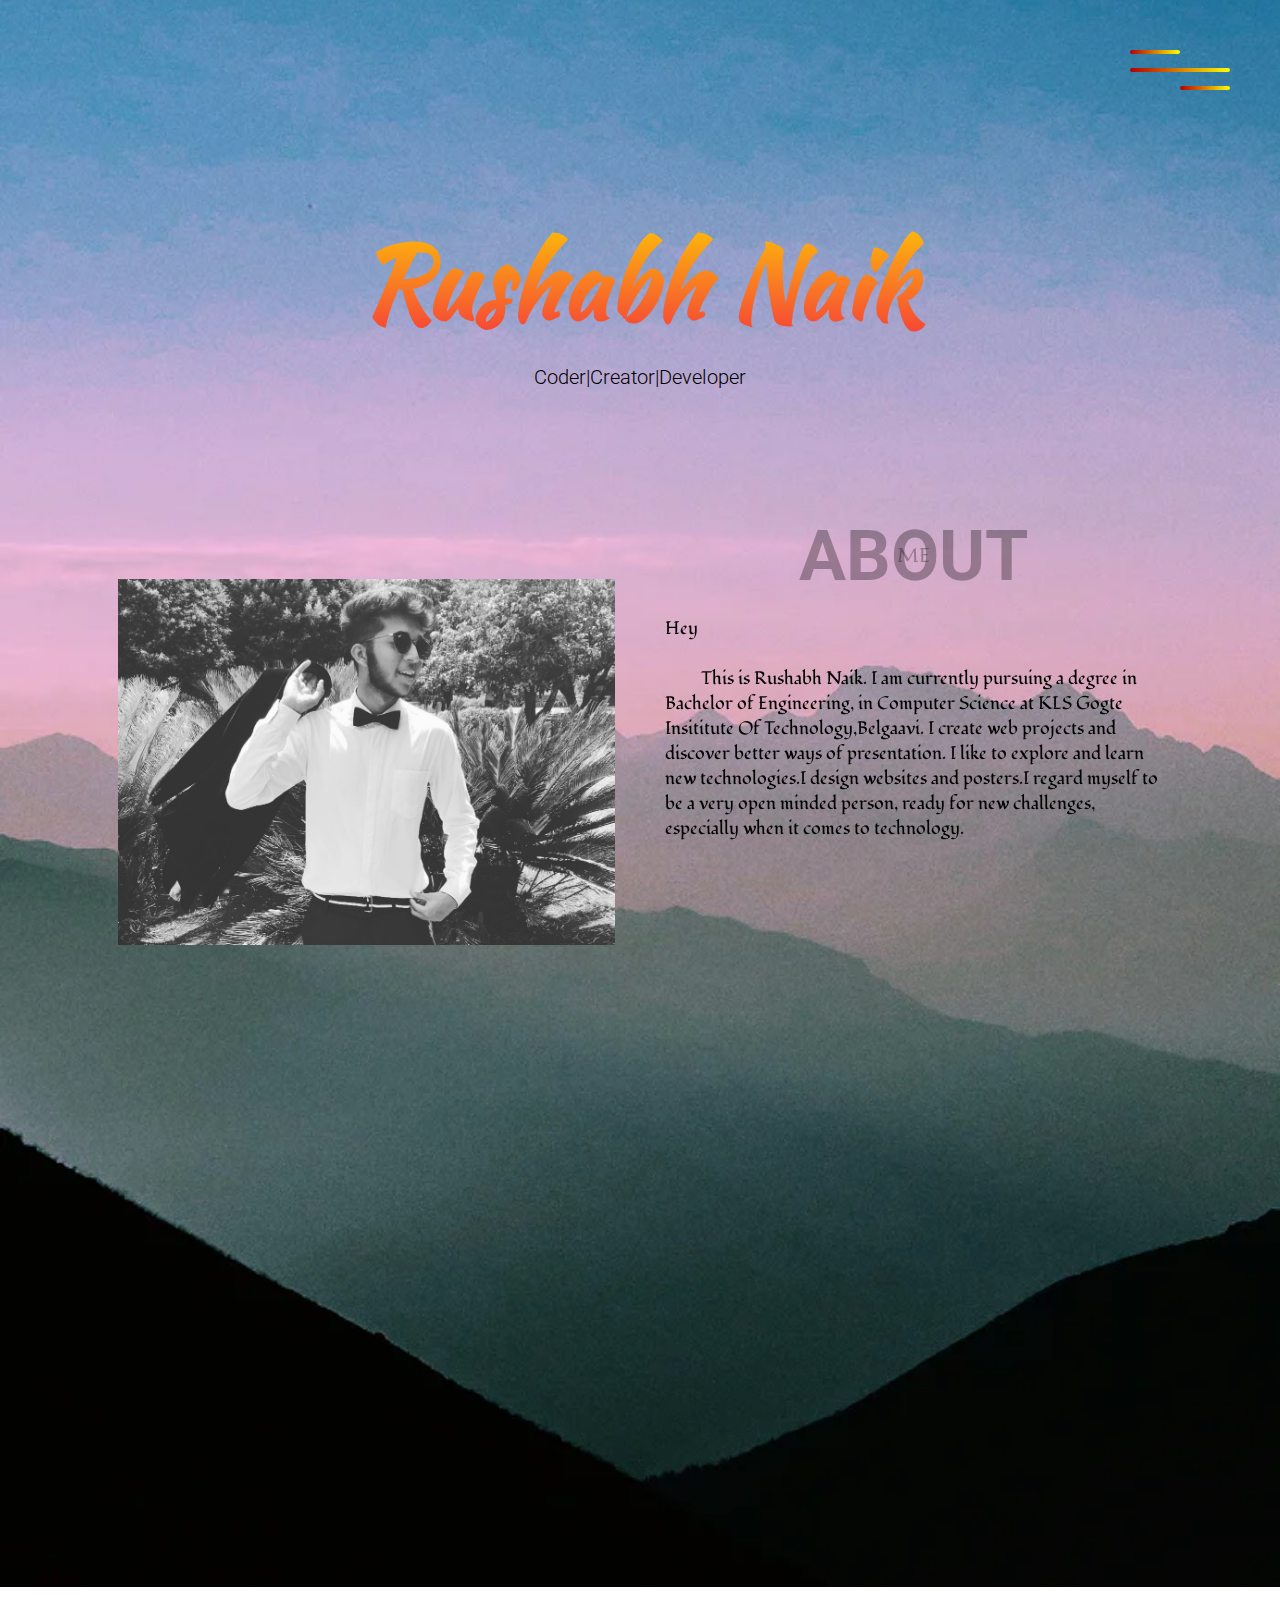
<file: rush/index.html>
<!DOCTYPE html>
<html lang="en">

<head>
  <meta charset="UTF-8">
  <meta name="viewport" content="width=device-width, initial-scale=1">
  <title>Rushabh</title>
  <link rel="stylesheet" href="https://unpkg.com/aos@next/dist/aos.css" />
  <link rel="stylesheet" href="https://use.fontawesome.com/releases/v5.7.2/css/all.css" integrity="sha384-fnmOCqbTlWIlj8LyTjo7mOUStjsKC4pOpQbqyi7RrhN7udi9RwhKkMHpvLbHG9Sr" crossorigin="anonymous">
  <link href="https://fonts.googleapis.com/css2?family=Kaushan+Script&display=swap" rel="stylesheet">
  <link href="https://fonts.googleapis.com/css2?family=Roboto:ital@1&display=swap" rel="stylesheet">
  <link href="https://fonts.googleapis.com/css2?family=Fondamento&display=swap" rel="stylesheet">
  <link href="https://fonts.googleapis.com/css2?family=Fjalla+One&display=swap" rel="stylesheet">
  <link rel="stylesheet" href="style.css">


  <script src="https://unpkg.com/aos@2.3.1/dist/aos.js"></script>
</head>

<body>
  <header>
    <div class="menu-toggler">
      <div class="bar half start"></div>
      <div class="bar"></div>
      <div class="bar half end"></div>
    </div>
    <nav class="top-nav">
      <ul class="nav-list">
        <li><a href="index.html" class="nav-link">Home</a></li>
        <li><a href="#about" class="nav-link">About</a></li>
        <li><a href="#services" class="nav-link">Services</a></li>
        <li><a href="#certifications" class="nav-link">Certifications</a></li>
        <li><a href="#references" class="nav-link">Design Portfolio</a></li>
        <li><a href="#contact" class="nav-link">Contact</a></li>
      </ul>
    </nav>
    <div class="landing-text">
      <h1>Rushabh Naik </h1>
      <h6>Coder|Creator|Developer</h6>
    </div>
  </header>


  <section class="about" id="about">
    <div class="container" data-aos="fade-right" >
      <div class="profile-img">
        <img src="images/profile.jpg" alt="aaega">
      </div>
      <div class="about-details">
        <div class="about-heading">
          <h1>About</h1>
          <h6>Me</h6>
        </div>
        <p>Hey<br><br>&nbsp;&nbsp;&nbsp;&nbsp;&nbsp;&nbsp;&nbsp;&nbsp; This is Rushabh Naik. I am currently pursuing a degree in Bachelor of Engineering, in Computer Science at KLS Gogte Insititute Of Technology,Belgaavi. I create web projects and
          discover better ways of presentation.
          I like to explore and learn new technologies.I design websites and posters.I regard myself to be a very open minded person, ready for new challenges, especially when it comes to technology. </p>
        <div class="social-media">
          <ul class="nav-list">
            <li>
              <a href="https://www.facebook.com/rushabh.naik.39" target="_blank" class="icon-link">
                <i class="fab fa-facebook-square"></i></a>
            </li>
            <li>
              <a href="https://twitter.com/rushabh_naik" target="_blank" class="icon-link">
                <i class="fab fa-twitter-square"></i></a>
            </li>
            <li>
              <a href="https://www.instagram.com/_russshh_/" target="_blank" class="icon-link">
                <i class="fab fa-instagram"></i></a>
            </li>
          </ul>
        </div>
      </div>
  </section>
  <section class="services" id="services">
    <div class="container" data-aos="fade-left" >
      <div class="section-heading">
        <h1>Services</h1>
        <h6>What I can do</h6>
      </div>
      <div class="my-skills">
        <div class="skill">
          <div class="icon-container">
            <i class="fas fa-layer-group"></i>
          </div>
          <h1>Web Design</h1>

        </div>
        <div class="skill">
          <div class="icon-container">
            <i class="fas fa-code"></i>
          </div>
          <h1>Web Development</h1>
        </div>
        <div class="skill">
          <div class="icon-container">
            <i class="fas fa-eye"></i>
          </div>
          <h1>Graphic Design</h1>

        </div>
      </div>
    </div>
  </section>


  <section class="designs" id="designs">
    <div class="container" data-aos="fade-right" >
      <div class="section-heading">
        <h1>Design Portfolio</h1>
        <h6>Poster Making</h6>
      </div>
      <div class="poster-container">
        <div class="poster" data-aos="fade-left" >
          <img src="images/space.jpg" alt="space" style="width:100%">
        </div>
        <div class="poster" data-aos="fade-right" >
          <img src="images/Festival.jpg" alt="festival" style="width:100%">
        </div>
        <div class="poster" data-aos="fade-left" >
          <img src="images/retro.jpg" alt="retro" style="width:100%">
        </div>
      </div>
    </div>
  </section>


  <section class="certifications" id="certifications">
    <div class="container">
      <div class="section-heading" data-aos="fade-right" >
        <h1>Certications</h1>
        <h6>Certified Trainings</h6>
      </div>
      <div class="portfolio-item" data-aos="fade-left" >
        <div class="portfolio-img has-margin-right">
          <img src="images/webd.png" alt="blah">
        </div>
        <div class="portfolio-description">
          <h1>Web Development Training</h1>
          <p>Online training of 6 weeks in basic to advance web development.
            Covered tehnologies like HTML, CSS, BOOTSTRAP, SQL.</p>

        </div>
      </div>
      <div class="portfolio-item" data-aos="fade-right" >
        <div class="portfolio-description has-margin-right">
          <h1>BlockChain Specialization</h1>
          <p>A 4 course specialization the covered a range of essential topics,
            from the cryptographic underpinnings of blockchain technology to enabling decentralized applications on a private Ethereum blockchain platform. </p>
        </div>
        <div class="portfolio-img">
          <img src="images/bb.jpg" alt="blah">
        </div>
      </div>
      <div class="portfolio-item" data-aos="fade-left" >
        <div class="portfolio-img has-margin-right">
          <img src="images/git.jpg" alt="blah">
        </div>
        <div class="portfolio-description">
          <h1>Introduction to Git Github</h1>
          <p>4 week training in understanding the basics of version control. Git fundamentals and <thead>
              its' working. Working on Github and oraganizations.
            </thead>
          </p>
        </div>
      </div>
      <div class="extra-info" data-aos="zoom-in" >
        <p>For more information find my linkedin profile below.</p>
      </div>
  </section>


  <section class="skills" id="skills">
    <div class="container" data-aos="fade-left" >
      <div class="section-heading">
        <h1>Skills</h1>
        <h6>Experienced working on these</h6>
      </div>
      <div class="sec-skills">
        <div class="ind-skill">
          <div class="icon-container">
            <i class="fa fa-code"></i>
          </div>
          <h1>Front End Development</h1>
          <h6>HTML5 CSS3 JS BOOTSTRAP AND RELATED FRAMEWORKS</H6>

        </div>
      
        <div class="ind-skill">
          <div class="icon-container">
            <i class="fa fa-laptop"></i>
          </div>
          <h1>Programming</h1>
          <h6>C C++ JAVA PYTHON</h6>

        </div>
        <div class="ind-skill">
          <div class="icon-container">
            <i class="fa fa-magic"></i>
          </div>
          <h1>Graphic Designing</h1>
          <h6>ADOBE PHOTOSHOP ILLUSTRATOR</h6>

        </div>
      </div>
    </div>
  </section>
  <section class="references" id="references">
    <div class="container" data-aos="fade-right" >
      <div class="section-heading">
        <h1>References</h1>
        <h6>These technologies have been used in developing this site</h6>
      </div>
      <div class="sec-built">
        <div class="ind-built">
          <div class="icon-container-built">
            <img src="images/html5.png" alt="">
          </div>
          <h1>HTML5</h1>

          <div class="ind-built">
            <div class="icon-container-built">
              <img src="images/css3.png" alt="">
            </div>
            <h1>CSS3</h1>
            <div class="ind-built">
              <div class="icon-container-built">
                <img src="images/jquery.png" alt="">
              </div>
              <h1>JQUERY</h1>
            </div>
  </section>
  <section class="contact" id="contact">
    <div class="container" data-aos="fade-left" >
      <div class="section-heading">
        <h1>Contact</h1>
        <h6>Lets work together</h6>
      </div>
      <div class="contact">
        <div class="email">
          <h2>Email -<a href="mailto:rushabhnaik16@gmail.com"> rushabhnaik16@gmail.com</a></h2>
          <h2>For more information, find me on these</h2>
        </div>
        <div class="linkedin">
          <a href="https://www.linkedin.com/in/rushabh-naik-7712171ab/" target="_blank" class="contact-link">
            <center><i class="fab fa-linkedin" aria-hidden="true"></i>
          </a>
          <center>
        </div>
        <div class="github">
          <a href="https://github.com/rushabhnaik16" target="_blank" class="contact-link">
            <center> <i class="fab fa-github" aria-hidden="true"></i>
          </a>
          <center>
        </div>
      </div>
  </section>

  <div class="copyright">
    <!--<div class="up" id="up">
              <i class="fas fa-chevron-up"></i>
            </div>-->
    <p>Made with &#x2764; by RUSH</p>
  </div>
  <script src="https://ajax.googleapis.com/ajax/libs/jquery/3.3.1/jquery.min.js"></script>
  <script src="https://unpkg.com/aos@next/dist/aos.js"></script>
  <script src="main.js"></script>


  <script>
    AOS.init({
      offset: 200,
duration: 900,
    });
  </script>
</body>

</html>
</file>
<file: rush/style.css>
*{
  margin: 0;
  padding: 0;
  box-sizing:border-box;
}

html{
  font-size: 10px;
  font-family: 'Roboto', sans-serif;
  color: #eee;
}
body{
  width: 100%;
  height: 100%;
  background: url("images/bg2.png") no-repeat center fixed;
  background-size: cover;
  overflow-x: hidden;
}

section{
  padding:6rem;
}


a{
  text-decoration: none;
  color: #eee;
}

p{
  font-size: 1.8rem;
  font-weight: 300;
  font-family: 'Fondamento', cursive;
  color: #000;
}
h1,h2,h6{
  color: #000;
}
img{
  width: 100%;
}
.container{
  width: 90%;
  max-width: 120rem;
  height: 100%;
  margin: 0 auto;
  position: relative;
}
.section-heading{
  text-align: center;
  margin-bottom: 10rem;
}
.section-heading h1{
  font-size: 3.5rem;
  color: #000;
  opacity: .3;
  text-transform: uppercase;
  font-weight: 300;
  position: relative;
  margin-bottom: 1rem;

}
.section-heading h1::before,
.section-heading h1::after{
  content: '';
  position: absolute;
  bottom: -.5rem;
  left: 50%;
  transform: translateX(-50%);
  background-color: #000;
}
.section-heading h1::before{
  width:10rem;
  height:3px;
  border-radius: .8rem;
}
.section-heading h1::after{
  width:1.5rem;
  height:1.5px;
  border-radius: 100%;
  bottom: -1rem;
}

.section-heading h6{
  font-size: 1.6rem;
  font-weight: 300;
}
.has-margin-right{
  margin-right: 5rem;
}



header{
  width: 100%;
  height: 100%;
}
.top-nav{
  width: 100%;
  height: 100vh;
  position: fixed;
  top: -100vh;
  z-index: 50;
  background-color: #95006a;
  border-bottom-right-radius: 100%;
  border-bottom-left-radius: 100%;
  transition: all 650ms cubic-bezier(1,0,0,1);
}

.nav-list{
  list-style: none;
  width: 100%;
  height: 100%;
  flex: none;
  display: flex;
  justify-content:center;
  align-items:center;
}
 li{
    margin: 0 2rem;
 }
  .nav-link{
    font-family:'Kaushan Script', cursive;
    font-size:4rem;
    padding: 1rem;
  }

.nav-link:hover,
.nav-link:focus{
  background: linear-gradient(to top,#b30000, #ffff00);
  -webkit-background-clip: text;
  -webkit-text-fill-color: transparent;
}
.top-nav.open{
  top: 0;
  border-radius: initial;
}
.menu-toggler{
  position: absolute;
  top: 5rem;
  right:5rem;
  height:4rem;
  display:flex;
  flex-direction:column;
  justify-content: space-between;
  cursor: pointer;
  z-index:1500;
  transition: transform 650ms ease-out;
}

  .menu-toggler.open {
  transform: rotate(-45deg);
}
.bar{
  background: linear-gradient(to right, #b30000, #ffff00);
  width:100px;
  height:4px;
  border-radius: .8rem;
}
.bar.half{
  width: 50%;
}

.bar.start{
  transform-origin: right;
  transition: transform 650ms cubic-bezier(0.54, -0.81, 0.57, 0.57);
}
.open .bar.start{
  transform: rotate(-450deg) translateX(.8rem);
}
.bar.end{
  align-self: flex-end;
  transform-origin: left;
  transition: transform 650ms cubic-bezier(0.54, -0.81, 0.57, 0.57);
}
.open .bar.end{
  transform: rotate(-450deg) translateX(-.8rem);
}
.landing-text{
  position: relative;
  transform: translate(-50% -50%);
  width: 100%
  left:50%;
  top: 50%;
  text-align: center;
  z-index: 1;
  margin-bottom: 50px;
}
.landing-text h1{
    font-size: 10rem;
    font-family: 'Kaushan Script', cursive;
    background: linear-gradient(to top,#f32343,#FFD700);
    -webkit-background-clip: text;
    -webkit-text-fill-color: transparent;
    padding: 1rem;
    margin-top: 20rem;
    user-select: none;
}
.landing-text h6{
  font-size: 2rem;
  font-weight: 300;
  user-select: none;
}
.about .container{
  display: flex;
  align-items: center;
  justify-content: center;
}
.about-heading{
  text-align: center;
  text-transform: uppercase;
  line-height: 0;
  margin-bottom: 6rem;
}
.about-heading h1{
  font-size: 7rem;
  opacity: .3;
}
.about-heading h6{
  font-size: 2rem;
  font-weight: 300;
  opacity: .3;
  font-family: 'Fondamento', cursive;
}

.profile-img{
  flex: 1;
  margin-right: 5rem;
  margin-top: 8rem;
  border:
}
.about-details{
  flex: 1;
}
.social-media{
  margin-top: 5rem;
}
.social-media i{
  font-size: 5rem;
  transition: color 650ms;
}
.fa-facebook-square:hover{
  color: #4267b2;
}
.fa-twitter-square:hover{
  color: #38a1f3;
}
.fa-instagram:hover{
color: #e12e72;
}


.my-skills{
  margin-top: 10rem;
  display: grid;
  grid-template-columns: repeat(auto-fit, minmax(25rem,1fr));
  grid-gap:2.5rem;
  text-align: center;
}
.skill{
  display: flex;
  flex-direction: column;
  justify-content: center;
  align-items: center;
  padding: 2rem;

}
.services h6{
  font-family: 'Fondamento', cursive;
}
.skill h1{
  text-transform: uppercase;
  letter-spacing: 2px;
  margin: 2rem -2px 2rem 0;
}

.icon-container{
  width: 10rem;
  height: 10rem;
  border: 3px solid #ffe838;
  background-color: #0054d4;
  margin-bottom: 2rem;
  display: flex;
  transform: rotate(45deg);
}
.icon-container i{
  color:yellow;
  font-size: 5rem;
  margin: auto;
  transform: rotate(-45deg);
}
.portfolio-item {
  display: flex;
  align-items: center;
  justify-content: center;
  margin-bottom: 5rem;
}
.portfolio-item:last-child{
  margin-bottom: 0;
}
.portfolio-img has-margin-right{
  width: 5rem;
  flex: 1;
}
.portfolio-img{
  width: 50rem;

}
.portfolio-description{
  flex: 1;
}
.portfolio-description h1{
  font-size: 3rem;
  font-weight: 300;
  margin: 1rem 0;
  text-transform:uppercase;
}

.sec-skills{
  margin-top: 5rem;
  display: column;

  grid-gap:2.5rem;
  text-align: center;
}
.section-heading h6{
  font-family: 'Fondamento', cursive;
}
.ind-skill{
  display: flex;
  flex-direction: column;
  justify-content: center;
  align-items: center;
  padding: 2rem;
}
.ind-skill h1{
  text-transform: uppercase;
  font-size: 20px;
  letter-spacing: 2px;
  margin: 2rem -0.5px 0.5rem 0;
}
.ind-skill h6{
  text-transform: uppercase;
  letter-spacing: 1.5px;
  font-size: 15px;
}
.extra-info{
  text-align: center;
}


.poster-container {
  display: flex;
}


.poster {
  flex: 33.33%;
 padding: 5px;
}

 .icon-container{
  width: 10rem;
  height: 10rem;
  border: 3px solid #ffe838;
  background-color: #0054d4;
  margin-bottom: 2rem;
  display: flex;
  transform: rotate(45deg)
}
.icon-container i{
  color:yellow;
  font-size: 5rem;
  margin: auto;
  transform: rotate(-45deg);
}
.sec-built{
  margin-top: 5rem;
  display:grid;
  grid-template-columns: repeat(auto-fit, minmax(25rem,1fr));
  grid-gap:2.5rem;
  text-align: center;

}
.ind-built{
  display: flex;
  flex-direction: column;
  justify-content: center;
  align-items: center;
  padding: 2rem;
}

.icon-container-built{
  width: 10rem;
  height: 10rem;
  border: 3px solid #ffe838;
  background-color: #0054d4;
  margin-bottom: 2rem;
  }
/*.icon-container i{
  color:yellow;
  font-size: 5rem;
  margin: auto;

}*/

}
/*.footer{
  width: 100%;
  padding: 2rem 0;
  position: relative;
}*/
.copyright{
  text-align: center;
}
.copyright > p{
  text-align: center;
  opacity: 0.5;
  font-family: 'Fjalla One', sans-serif;
  text-transform: uppercase;
  font-size: 1.4rem;
}

/*.up{
  position: absolute;
  width: 5rem;
  height: 5rem;
  background-color: #eee;
  top: -2.5rem;
  right: 5rem;
  border-radius: 100%;
  display: flex;
  animation: pulse 2s infinite;
  cursor: pointer;
}

.up i{
  color: #16162d;
  font-size: 2rem;
  margin: auto;
}*/



.contact i{
  font-size: 5rem;
  transition: color 650ms;
  margin: 0.5rem;s
  display: flex;
  align-content: center;
  }

  .fa-linkedin:hover{
    color:blue;
  }
  .fa-github:hover{
    color:black;
  }
  .email h2{
    text-align: center;

  }
@keyframes pulse {
  0%{
    box-shadow: 0 0 0 0 rgba(253, 87, 191, 0.99);
  }
  70%{
    box-shadow: 0 0 0 2rem rgba(253, 87, 191, 0);
  }
  100%{
      box-shadow: 0 0 0 0 rgba(253, 87, 191, 0);
  }
}


@media screen and (max-width:768px) {

  body{
    background: url("images/bg2.png") no-repeat center fixed;
    background-size: cover;
    justify-content: center;
}
  .landing-text h1{
    font-size: 15rem;
  }
  .landing-text h6{
    font-size: 1.7rem;
  }
  .nav-list{
    flex-direction: column;
  }
  li{
    margin: 3rem 0;
  }
  .nav-link{
    font-size: 4rem;
  }

  .about-heading h1{
    font-size: 8rem;
  }
 .section-heading h1{
   font-size: 3rem;
 }

 .about-details .nav-list{
   flex-direction: initial;
 }
 .about-details li{
   margin: 0 2rem;
 }
 .icon-container i{
   font-size: 4rem;
 }
 .copyright > p{
   color: white;
 }
 .poster {
   width: 100%;
 }
}

@media screen and (max-width: 600px){

  .menu-toggler{
    top: 2rem;
    right: 2rem;
  }
  .landing-text h1{
    font-size: 8rem;
  }
  .landing-text h6{
    font-size: 1.4rem;
  }
  .nav-link{
    font-size:3.5rem;
  }
  .about .container{
    flex-direction: column;
  }
  .profile-img{
    margin: 0 0 7rem 0;
  }
  .portfolio-item{
    flex-direction: column;
  }

  .portfolio-img{
    margin: 0 0 2rem 0;
    order: 1;
    width: auto;
  }
  .portfolio-description{
    margin: 0;
    order: 2;
    text-align: center;
  }
  .copyright > p{
    color: white;
  }
  .poster-container{
    flex-direction: column;
  }
  .poster {
   width: auto;
 }
}
</file>
